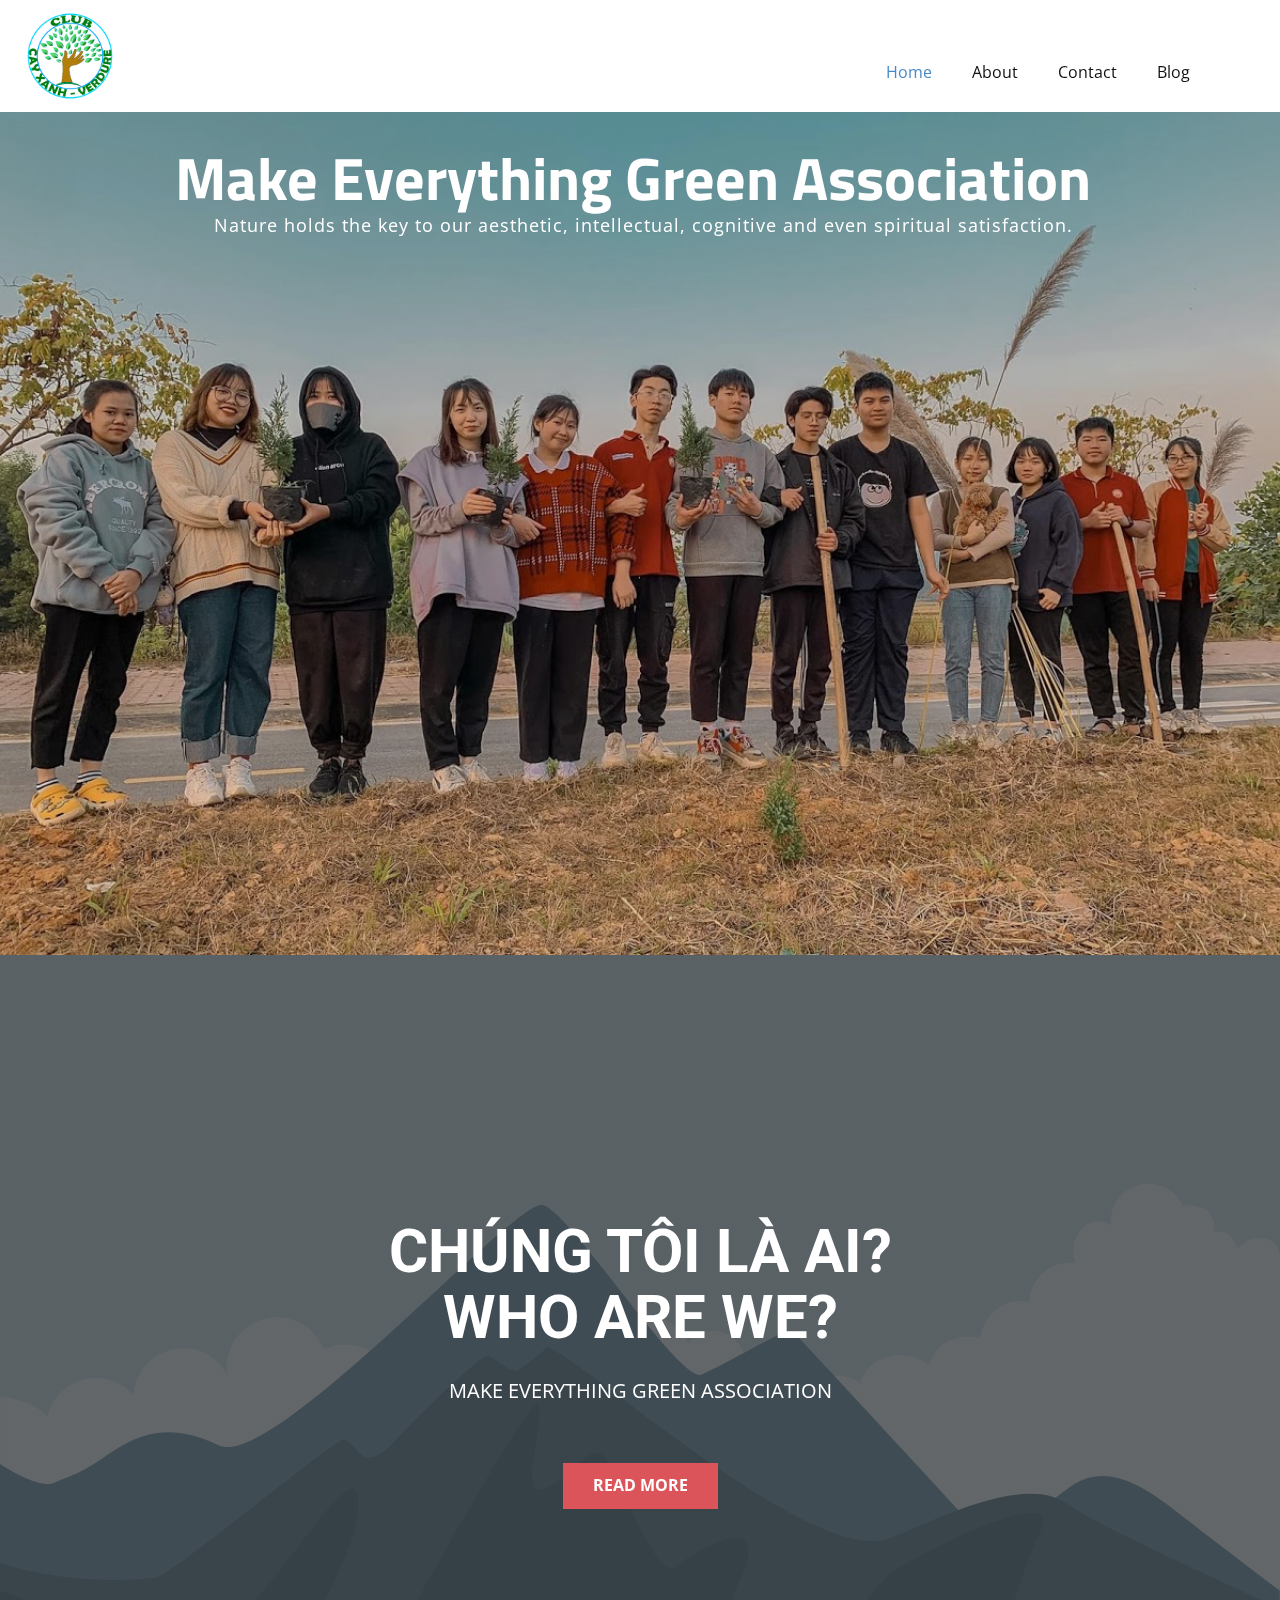
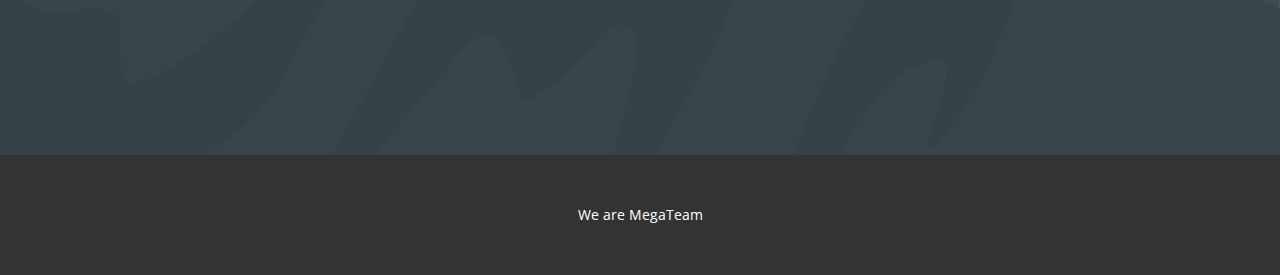
<file: index.html>
<!DOCTYPE html>
<html style="font-size: 16px;">
  <head>
    <meta name="viewport" content="width=device-width, initial-scale=1.0">
    <meta charset="utf-8">
    <meta name="keywords" content="Make Everything Green Association, CHÚNG TÔI LÀ AI?WHO ARE WE?, Xin chào mọi người!​">
    <meta name="description" content="">
    <meta name="page_type" content="np-template-header-footer-from-plugin">
    <title>Home</title>
    <link rel="stylesheet" href="nicepage.css" media="screen">
<link rel="stylesheet" href="Home.css" media="screen">
    <script class="u-script" type="text/javascript" src="jquery.js" defer=""></script>
    <script class="u-script" type="text/javascript" src="nicepage.js" defer=""></script>
    <meta name="generator" content="MegaTeam, CopCute">
    <link id="u-theme-google-font" rel="stylesheet" href="https://fonts.googleapis.com/css?family=Roboto:100,100i,300,300i,400,400i,500,500i,700,700i,900,900i|Open+Sans:300,300i,400,400i,600,600i,700,700i,800,800i">
    <link id="u-page-google-font" rel="stylesheet" href="https://fonts.googleapis.com/css?family=titillium-Web">
    
    
    
    <script type="application/ld+json">{
		"@context": "https://schema.org",
		"@type": "Organization",
		"name": "Site1",
		"url": "index.html",
		"logo": "images/1.png"
}</script>
    <meta property="og:title" content="Home">
    <meta property="og:type" content="website">
    <meta name="theme-color" content="#478ac9">
    <link rel="canonical" href="index.html">
    <meta property="og:url" content="index.html">
  </head>
  <body data-home-page="Home.html" data-home-page-title="Home" class="u-body"><header class="u-clearfix u-header u-sticky u-header" id="sec-1e62"><div class="u-clearfix u-sheet u-sheet-1">
        <a href="#" class="u-image u-logo u-image-1" data-image-width="2222" data-image-height="2876">
          <img src="images/1.png" class="u-logo-image u-logo-image-1" data-image-width="130.2369">
        </a>
        <nav class="u-menu u-menu-dropdown u-offcanvas u-menu-1">
          <div class="menu-collapse" style="font-size: 1rem; letter-spacing: 0px;">
            <a class="u-button-style u-custom-left-right-menu-spacing u-custom-padding-bottom u-custom-top-bottom-menu-spacing u-nav-link u-text-active-palette-1-base u-text-hover-palette-2-base" href="#">
              <svg><use xmlns:xlink="https://www.w3.org/1999/xlink" xlink:href="#menu-hamburger"></use></svg>
              <svg version="1.1" xmlns="https://www.w3.org/2000/svg" xmlns:xlink="https://www.w3.org/1999/xlink"><defs><symbol id="menu-hamburger" viewBox="0 0 16 16" style="width: 16px; height: 16px;"><rect y="1" width="16" height="2"></rect><rect y="7" width="16" height="2"></rect><rect y="13" width="16" height="2"></rect>
</symbol>
</defs></svg>
            </a>
          </div>
          <div class="u-custom-menu u-nav-container">
            <ul class="u-nav u-unstyled u-nav-1"><li class="u-nav-item"><a class="u-button-style u-nav-link u-text-active-palette-1-base u-text-hover-palette-2-base" href="Home.html" style="padding: 10px 20px;">Home</a>
</li><li class="u-nav-item"><a class="u-button-style u-nav-link u-text-active-palette-1-base u-text-hover-palette-2-base" href="About.html" style="padding: 10px 20px;">About</a>
</li><li class="u-nav-item"><a class="u-button-style u-nav-link u-text-active-palette-1-base u-text-hover-palette-2-base" href="Contact.html" style="padding: 10px 20px;">Contact</a>
</li><li class="u-nav-item"><a class="u-button-style u-nav-link u-text-active-palette-1-base u-text-hover-palette-2-base" href="https://blog.megateam.pw" style="padding: 10px 20px;">Blog</a>
</li></ul>
          </div>
          <div class="u-custom-menu u-nav-container-collapse">
            <div class="u-black u-container-style u-inner-container-layout u-opacity u-opacity-95 u-sidenav">
              <div class="u-sidenav-overflow">
                <div class="u-menu-close"></div>
                <ul class="u-align-center u-nav u-popupmenu-items u-unstyled u-nav-2"><li class="u-nav-item"><a class="u-button-style u-nav-link" href="Home.html" style="padding: 10px 20px;">Home</a>
</li><li class="u-nav-item"><a class="u-button-style u-nav-link" href="About.html" style="padding: 10px 20px;">About</a>
</li><li class="u-nav-item"><a class="u-button-style u-nav-link" href="Contact.html" style="padding: 10px 20px;">Contact</a>
</li><li class="u-nav-item"><a class="u-button-style u-nav-link" href="https://blog.megateam.pw" style="padding: 10px 20px;">Blog</a>
</li></ul>
              </div>
            </div>
            <div class="u-black u-menu-overlay u-opacity u-opacity-70"></div>
          </div>
        </nav>
      </div></header>
    <section class="u-align-left u-clearfix u-image u-shading u-section-1" id="carousel_5701" data-image-width="1198" data-image-height="899">
      <div class="u-clearfix u-sheet u-sheet-1">
        <div class="u-align-left u-container-style u-group u-shape-rectangle u-group-1">
          <div class="u-container-layout u-valign-top-sm u-valign-top-xs u-container-layout-1">
            <h1 class="u-align-center u-custom-font u-text u-text-body-alt-color u-title u-text-1" data-animation-name="lightSpeedIn" data-animation-duration="1000" data-animation-delay="0" data-animation-direction="">Make Everything Green Association<br>
            </h1>
            <p class="u-align-center u-large-text u-text u-text-body-alt-color u-text-variant u-text-2" data-animation-name="fadeIn" data-animation-duration="1000" data-animation-delay="0">&nbsp;Nature holds the key to our aesthetic, intellectual, cognitive and even spiritual satisfaction.<br>
            </p>
          </div>
        </div>
      </div>
    </section>
    <section class="u-align-center u-clearfix u-image u-shading u-section-2" src="" data-image-width="256" data-image-height="256" id="sec-b10e">
      <div class="u-clearfix u-sheet u-sheet-1">
        <h1 class="u-align-center-sm u-align-center-xs u-text u-title u-text-1" data-animation-name="flipIn" data-animation-duration="1000" data-animation-delay="0" data-animation-direction="X">CHÚNG TÔI LÀ AI?<br>WHO ARE WE?
        </h1>
        <p class="u-large-text u-text u-text-variant u-text-2" data-animation-name="jackInTheBox" data-animation-duration="1000" data-animation-delay="0" data-animation-direction="">MAKE EVERYTHING GREEN ASSOCIATION</p>
        <a href="#" class="u-btn u-button-style u-palette-2-base u-btn-1" data-animation-name="rubberBand" data-animation-duration="1500" data-animation-delay="0" data-animation-direction="">Read More</a>
      </div>
    </section>
    
    
    <footer class="u-align-center u-clearfix u-footer u-grey-80 u-footer" id="sec-a32e"><div class="u-clearfix u-sheet u-sheet-1">
        <p class="u-small-text u-text u-text-variant u-text-1">We are MegaTeam</p>
      </div></footer>
  </body>
</html>
</file>
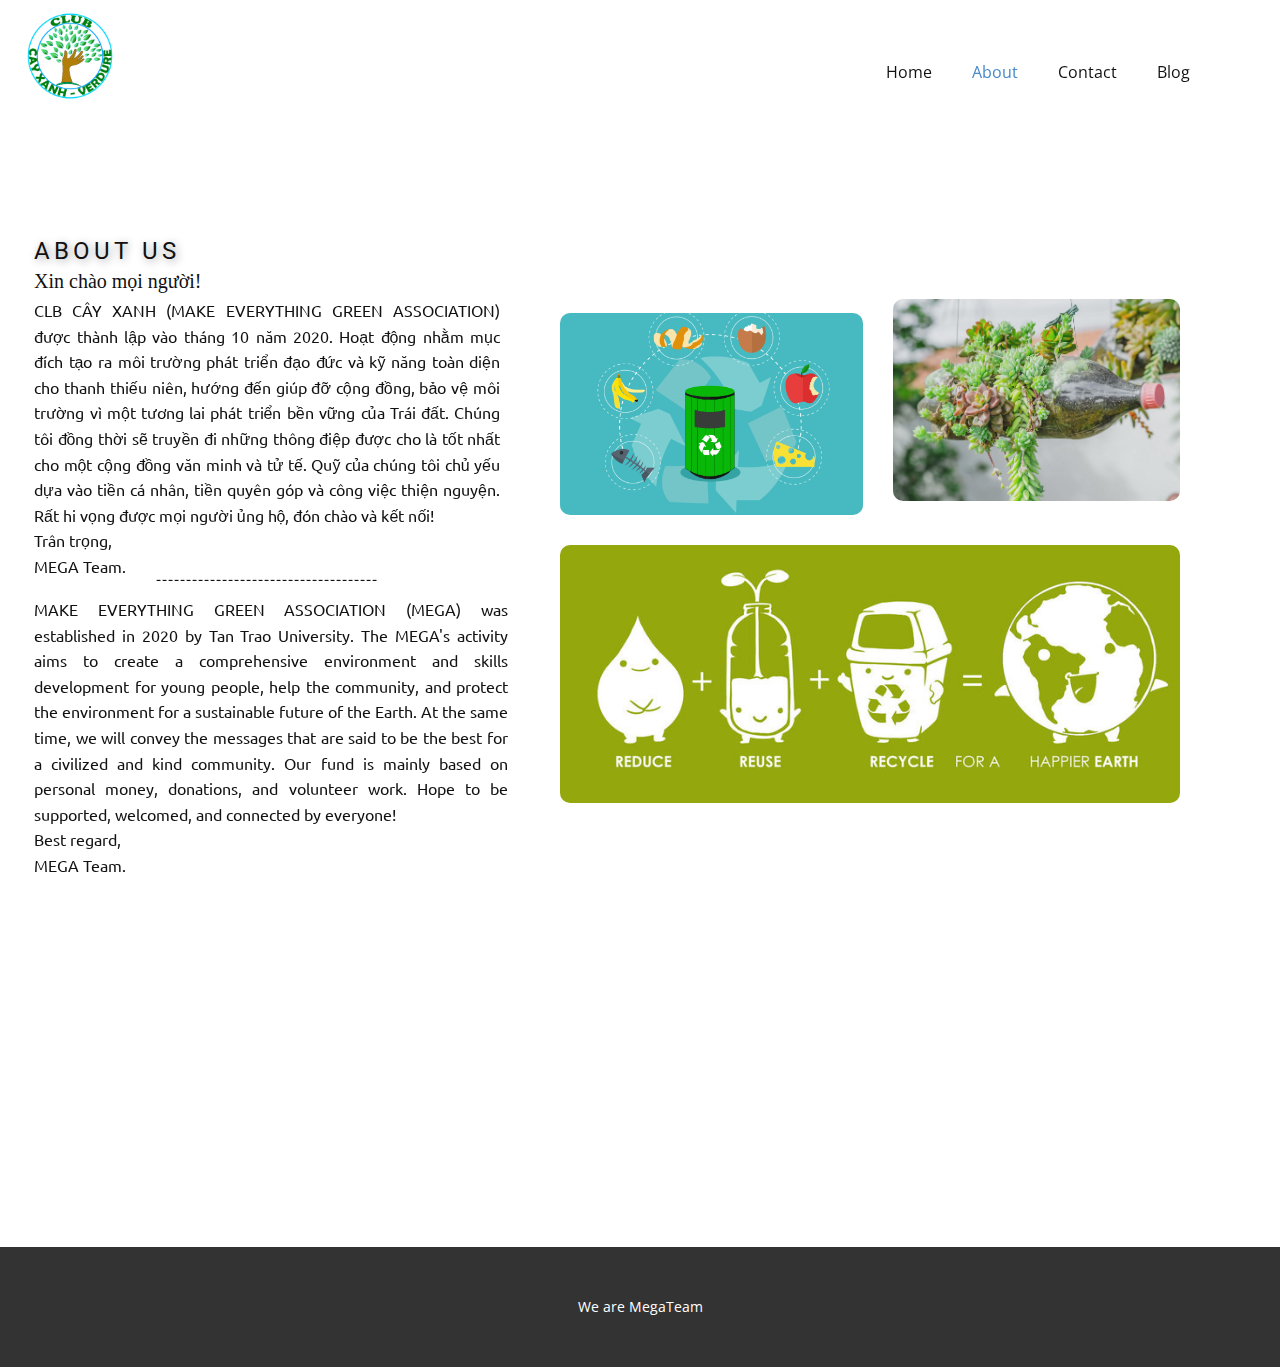
<file: About.html>
<!DOCTYPE html>
<html style="font-size: 16px;">
  <head>
    <meta name="viewport" content="width=device-width, initial-scale=1.0">
    <meta charset="utf-8">
    <meta name="keywords" content="MegaTeam, Mega Team, Câu lạc bộ cây xanh, CLB cây xanh, Tuyên Quang, TSE, Đại Học Tân Trào​">
    <meta name="description" content="">
    <meta name="page_type" content="np-template-header-footer-from-plugin">
    <title>About</title>
    <link rel="stylesheet" href="nicepage.css" media="screen">
<link rel="stylesheet" href="About.css" media="screen">
    <script class="u-script" type="text/javascript" src="jquery.js" defer=""></script>
    <script class="u-script" type="text/javascript" src="nicepage.js" defer=""></script>
    <meta name="generator" content="MegaTeam, CopCute">
    <link id="u-theme-google-font" rel="stylesheet" href="https://fonts.googleapis.com/css?family=Roboto:100,100i,300,300i,400,400i,500,500i,700,700i,900,900i|Open+Sans:300,300i,400,400i,600,600i,700,700i,800,800i">
    <link id="u-page-google-font" rel="stylesheet" href="https://fonts.googleapis.com/css?family=Roboto:100,100i,300,300i,400,400i,500,500i,700,700i,900,900i|Ubuntu:300,300i,400,400i,500,500i,700,700i">
    
    
    <script type="application/ld+json">{
		"@context": "https://schema.org",
		"@type": "Organization",
		"name": "Site1",
		"url": "index.html",
		"logo": "images/1.png"
}</script>
    <meta property="og:title" content="About">
    <meta property="og:type" content="website">
    <meta name="theme-color" content="#478ac9">
    <link rel="canonical" href="index.html">
    <meta property="og:url" content="index.html">
  </head>
  <body class="u-body"><header class="u-clearfix u-header u-sticky u-header" id="sec-1e62"><div class="u-clearfix u-sheet u-sheet-1">
        <a href="#" class="u-image u-logo u-image-1" data-image-width="2222" data-image-height="2876">
          <img src="images/1.png" class="u-logo-image u-logo-image-1" data-image-width="130.2369">
        </a>
        <nav class="u-menu u-menu-dropdown u-offcanvas u-menu-1">
          <div class="menu-collapse" style="font-size: 1rem; letter-spacing: 0px;">
            <a class="u-button-style u-custom-left-right-menu-spacing u-custom-padding-bottom u-custom-top-bottom-menu-spacing u-nav-link u-text-active-palette-1-base u-text-hover-palette-2-base" href="#">
              <svg><use xmlns:xlink="https://www.w3.org/1999/xlink" xlink:href="#menu-hamburger"></use></svg>
              <svg version="1.1" xmlns="https://www.w3.org/2000/svg" xmlns:xlink="https://www.w3.org/1999/xlink"><defs><symbol id="menu-hamburger" viewBox="0 0 16 16" style="width: 16px; height: 16px;"><rect y="1" width="16" height="2"></rect><rect y="7" width="16" height="2"></rect><rect y="13" width="16" height="2"></rect>
</symbol>
</defs></svg>
            </a>
          </div>
          <div class="u-custom-menu u-nav-container">
            <ul class="u-nav u-unstyled u-nav-1"><li class="u-nav-item"><a class="u-button-style u-nav-link u-text-active-palette-1-base u-text-hover-palette-2-base" href="Home.html" style="padding: 10px 20px;">Home</a>
</li><li class="u-nav-item"><a class="u-button-style u-nav-link u-text-active-palette-1-base u-text-hover-palette-2-base" href="About.html" style="padding: 10px 20px;">About</a>
</li><li class="u-nav-item"><a class="u-button-style u-nav-link u-text-active-palette-1-base u-text-hover-palette-2-base" href="Contact.html" style="padding: 10px 20px;">Contact</a>
</li><li class="u-nav-item"><a class="u-button-style u-nav-link u-text-active-palette-1-base u-text-hover-palette-2-base" href="https://blog.megateam.pw" style="padding: 10px 20px;">Blog</a>
</li></ul>
          </div>
          <div class="u-custom-menu u-nav-container-collapse">
            <div class="u-black u-container-style u-inner-container-layout u-opacity u-opacity-95 u-sidenav">
              <div class="u-sidenav-overflow">
                <div class="u-menu-close"></div>
                <ul class="u-align-center u-nav u-popupmenu-items u-unstyled u-nav-2"><li class="u-nav-item"><a class="u-button-style u-nav-link" href="Home.html" style="padding: 10px 20px;">Home</a>
</li><li class="u-nav-item"><a class="u-button-style u-nav-link" href="About.html" style="padding: 10px 20px;">About</a>
</li><li class="u-nav-item"><a class="u-button-style u-nav-link" href="Contact.html" style="padding: 10px 20px;">Contact</a>
</li><li class="u-nav-item"><a class="u-button-style u-nav-link" href="https://blog.megateam.pw" style="padding: 10px 20px;">Blog</a>
</li></ul>
              </div>
            </div>
            <div class="u-black u-menu-overlay u-opacity u-opacity-70"></div>
          </div>
        </nav>
      </div></header> 
    <section class="u-clearfix u-valign-top-md u-valign-top-sm u-valign-top-xs u-section-1" id="sec-4101">
      <div class="u-clearfix u-sheet u-sheet-1">
        <img src="images/green-plant-growing-on-a-suspended-reused-plastic-bottle-1584279353.jpg" alt="" class="u-hidden-xs u-image u-image-round u-radius-10 u-image-1" data-image-width="1222" data-image-height="1600">
        <div class="u-container-style u-expanded-width-sm u-expanded-width-xs u-group u-group-1">
          <div class="u-container-layout u-container-layout-1">
            <h3 class="u-align-left u-text u-text-1"> about us</h3>
            <h1 class="u-align-left u-custom-font u-font-georgia u-text u-text-2">Xin chào mọi người! </h1>
            <p class="u-align-justify u-custom-font u-font-ubuntu u-text u-text-3" data-animation-name="bounceIn" data-animation-duration="1000" data-animation-delay="0" data-animation-direction="">CLB CÂY XANH (MAKE EVERYTHING GREEN ASSOCIATION) được thành lập vào tháng 10 năm 2020. Hoạt động nhằm mục đích tạo ra môi trường phát triển đạo đức và kỹ năng toàn diện cho thanh thiếu niên, hướng đến giúp đỡ cộng đồng, bảo vệ môi trường vì một tương lai phát triển bền vững của Trái đất. Chúng tôi đồng thời sẽ truyền đi những thông điệp được cho là tốt nhất cho một cộng đồng văn minh và tử tế. Quỹ của chúng tôi chủ yếu dựa vào tiền cá nhân, tiền quyên góp và cô​ng việc thiện nguyện. Rất hi vọng được mọi người ủng hộ, đón chào và kết nối!<br>Trân trọng,<br>MEGA Team.
            </p>
            <p class="u-align-center u-text u-text-4">-------------------------------------</p>
            <p class="u-align-justify u-custom-font u-font-ubuntu u-text u-text-5" data-animation-name="bounceIn" data-animation-duration="1000" data-animation-delay="0" data-animation-direction="">MAKE EVERYTHING GREEN ASSOCIATION (MEGA) was established in 2020 by Tan Trao University. The MEGA's activity aims to create a comprehensive environment and skills development for young people, help the community, and protect the environment for a sustainable future of the Earth. At the same time, we will convey the messages that are said to be the best for a civilized and kind community. Our fund is mainly based on personal money, donations, and volunteer work. Hope to be supported, welcomed, and connected by everyone!<br>Best regard,<br>MEGA Team.
            </p>
          </div>
        </div>
        <img src="images/h3.jpeg" alt="" class="u-expanded-width-xs u-hidden-sm u-image u-image-round u-radius-10 u-image-2" data-image-width="711" data-image-height="296" data-animation-name="fadeIn" data-animation-duration="1000" data-animation-delay="0">
        <img src="images/2017-10-WORKLIFE-compost-recycling-food-waste-vector-illo-123rf-60048552-EDIT-MAIN-1024x768.png" alt="" class="u-hidden-md u-hidden-sm u-hidden-xs u-image u-image-round u-radius-10 u-image-3" data-image-width="1024" data-image-height="768">
      </div>
    </section>
    
    
    <footer class="u-align-center u-clearfix u-footer u-grey-80 u-footer" id="sec-a32e"><div class="u-clearfix u-sheet u-sheet-1">
        <p class="u-small-text u-text u-text-variant u-text-1">We are MegaTeam</p>
      </div></footer>
  </body>
</html>
</file>
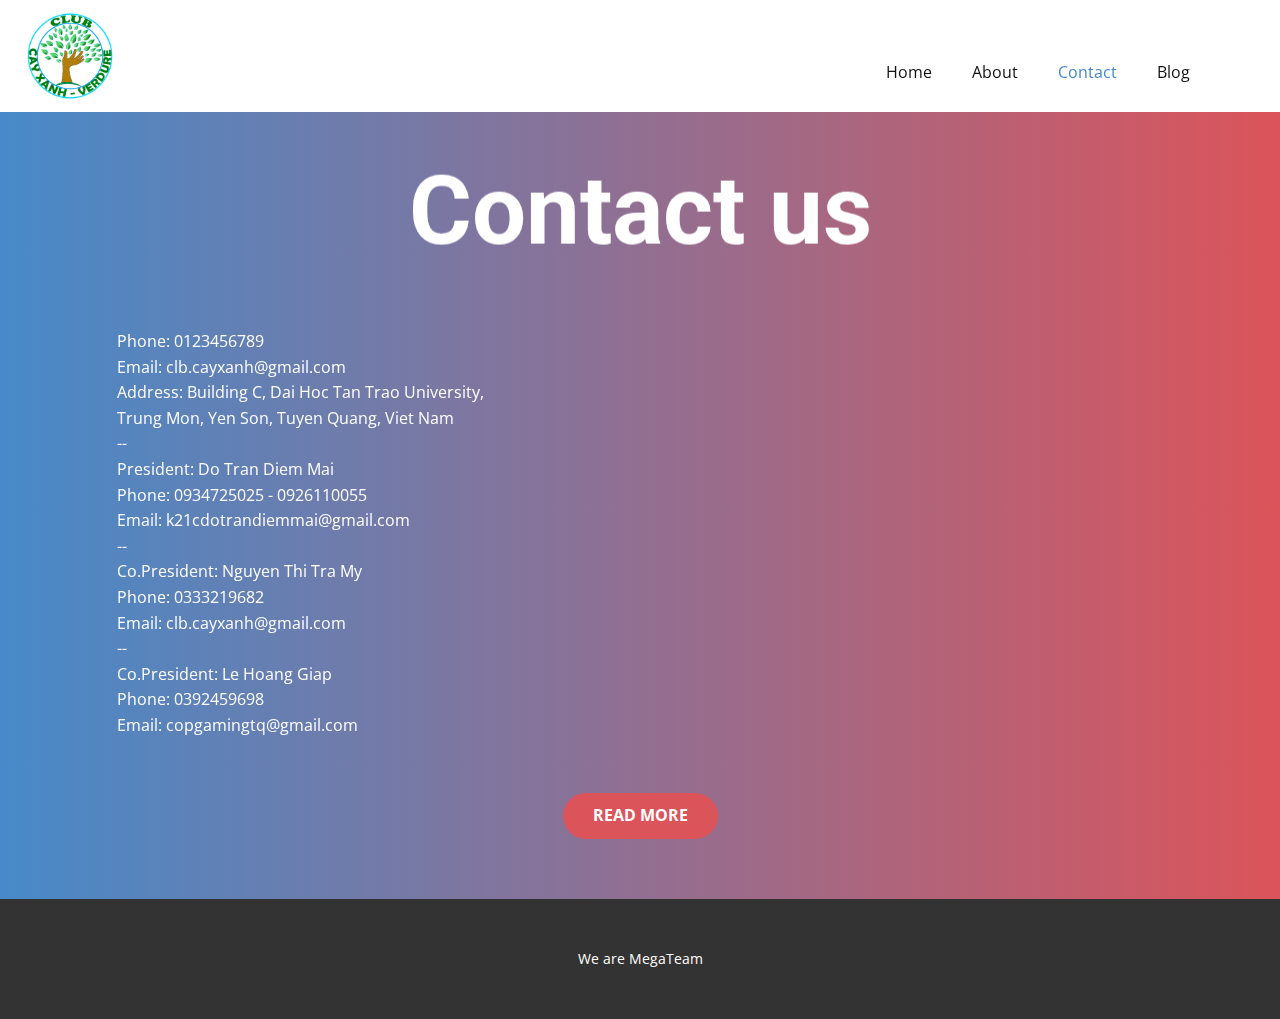
<file: Contact.html>
<!DOCTYPE html>
<html style="font-size: 16px;">
  <head>
    <meta name="viewport" content="width=device-width, initial-scale=1.0">
    <meta charset="utf-8">
    <meta name="keywords" content="Contact">
    <meta name="description" content="">
    <meta name="page_type" content="np-template-header-footer-from-plugin">
    <title>Contact</title>
    <link rel="stylesheet" href="nicepage.css" media="screen">
<link rel="stylesheet" href="Contact.css" media="screen">
    <script class="u-script" type="text/javascript" src="jquery.js" defer=""></script>
    <script class="u-script" type="text/javascript" src="nicepage.js" defer=""></script>
    <meta name="generator" content="MegaTeam, CopCute">
    <link id="u-theme-google-font" rel="stylesheet" href="https://fonts.googleapis.com/css?family=Roboto:100,100i,300,300i,400,400i,500,500i,700,700i,900,900i|Open+Sans:300,300i,400,400i,600,600i,700,700i,800,800i">
    
    
    <script type="application/ld+json">{
		"@context": "https://schema.org",
		"@type": "Organization",
		"name": "Site1",
		"url": "index.html",
		"logo": "images/1.png"
}</script>
    <meta property="og:title" content="Contact">
    <meta property="og:type" content="website">
    <meta name="theme-color" content="#478ac9">
    <link rel="canonical" href="index.html">
    <meta property="og:url" content="index.html">
  </head>
  <body class="u-body"><header class="u-clearfix u-header u-sticky u-header" id="sec-1e62"><div class="u-clearfix u-sheet u-sheet-1">
        <a href="#" class="u-image u-logo u-image-1" data-image-width="2222" data-image-height="2876">
          <img src="images/1.png" class="u-logo-image u-logo-image-1" data-image-width="130.2369">
        </a>
        <nav class="u-menu u-menu-dropdown u-offcanvas u-menu-1">
          <div class="menu-collapse" style="font-size: 1rem; letter-spacing: 0px;">
            <a class="u-button-style u-custom-left-right-menu-spacing u-custom-padding-bottom u-custom-top-bottom-menu-spacing u-nav-link u-text-active-palette-1-base u-text-hover-palette-2-base" href="#">
              <svg><use xmlns:xlink="https://www.w3.org/1999/xlink" xlink:href="#menu-hamburger"></use></svg>
              <svg version="1.1" xmlns="https://www.w3.org/2000/svg" xmlns:xlink="https://www.w3.org/1999/xlink"><defs><symbol id="menu-hamburger" viewBox="0 0 16 16" style="width: 16px; height: 16px;"><rect y="1" width="16" height="2"></rect><rect y="7" width="16" height="2"></rect><rect y="13" width="16" height="2"></rect>
</symbol>
</defs></svg>
            </a>
          </div>
          <div class="u-custom-menu u-nav-container">
            <ul class="u-nav u-unstyled u-nav-1"><li class="u-nav-item"><a class="u-button-style u-nav-link u-text-active-palette-1-base u-text-hover-palette-2-base" href="Home.html" style="padding: 10px 20px;">Home</a>
</li><li class="u-nav-item"><a class="u-button-style u-nav-link u-text-active-palette-1-base u-text-hover-palette-2-base" href="About.html" style="padding: 10px 20px;">About</a>
</li><li class="u-nav-item"><a class="u-button-style u-nav-link u-text-active-palette-1-base u-text-hover-palette-2-base" href="Contact.html" style="padding: 10px 20px;">Contact</a>
</li><li class="u-nav-item"><a class="u-button-style u-nav-link u-text-active-palette-1-base u-text-hover-palette-2-base" href="https://blog.megateam.pw" style="padding: 10px 20px;">Blog</a>
</li></ul>
          </div>
          <div class="u-custom-menu u-nav-container-collapse">
            <div class="u-black u-container-style u-inner-container-layout u-opacity u-opacity-95 u-sidenav">
              <div class="u-sidenav-overflow">
                <div class="u-menu-close"></div>
                <ul class="u-align-center u-nav u-popupmenu-items u-unstyled u-nav-2"><li class="u-nav-item"><a class="u-button-style u-nav-link" href="Home.html" style="padding: 10px 20px;">Home</a>
</li><li class="u-nav-item"><a class="u-button-style u-nav-link" href="About.html" style="padding: 10px 20px;">About</a>
</li><li class="u-nav-item"><a class="u-button-style u-nav-link" href="Contact.html" style="padding: 10px 20px;">Contact</a>
</li><li class="u-nav-item"><a class="u-button-style u-nav-link" href="https://blog.megateam.pw" style="padding: 10px 20px;">Blog</a>
</li></ul>
              </div>
            </div>
            <div class="u-black u-menu-overlay u-opacity u-opacity-70"></div>
          </div>
        </nav>
      </div></header>
    <section class="skrollable skrollable-between u-align-center u-clearfix u-gradient u-section-1" id="sec-f78a">
      <div class="u-clearfix u-sheet u-sheet-1">
        <h1 class="u-text u-text-body-alt-color u-title u-text-1" data-animation-name="slideIn" data-animation-duration="1000" data-animation-delay="0" data-animation-direction="Down"><b>Contact us</b>
        </h1>
        <p class="u-align-left u-large-text u-text u-text-body-alt-color u-text-variant u-text-2" data-animation-name="jackInTheBox" data-animation-duration="1000" data-animation-delay="0" data-animation-direction="">Phone: 0123456789<br>Email: clb.cayxanh@gmail.com<br>Address: Building C, Dai Hoc Tan Trao University, Trung Mon, Yen Son, Tuyen Quang, Viet Nam<br>--<br>President: Do Tran Diem Mai<br>Phone: 0934725025 - 0926110055<br>Email: k21cdotrandiemmai@gmail.com<br>--<br>Co.President: Nguyen Thi Tra My<br>Phone: 0333219682<br>Email: clb.cayxanh@gmail.com<br>--<br>Co.President: Le Hoang Giap<br>Phone: 0392459698<br>Email: copgamingtq@gmail.com<br>
        </p>
        <a href="#" class="u-btn u-btn-round u-button-style u-palette-2-base u-radius-50 u-btn-1">Read More</a>
      </div>
    </section>
    
    
    <footer class="u-align-center u-clearfix u-footer u-grey-80 u-footer" id="sec-a32e"><div class="u-clearfix u-sheet u-sheet-1">
        <p class="u-small-text u-text u-text-variant u-text-1">We are MegaTeam</p>
      </div></footer>
  </body>
</html>
</file>
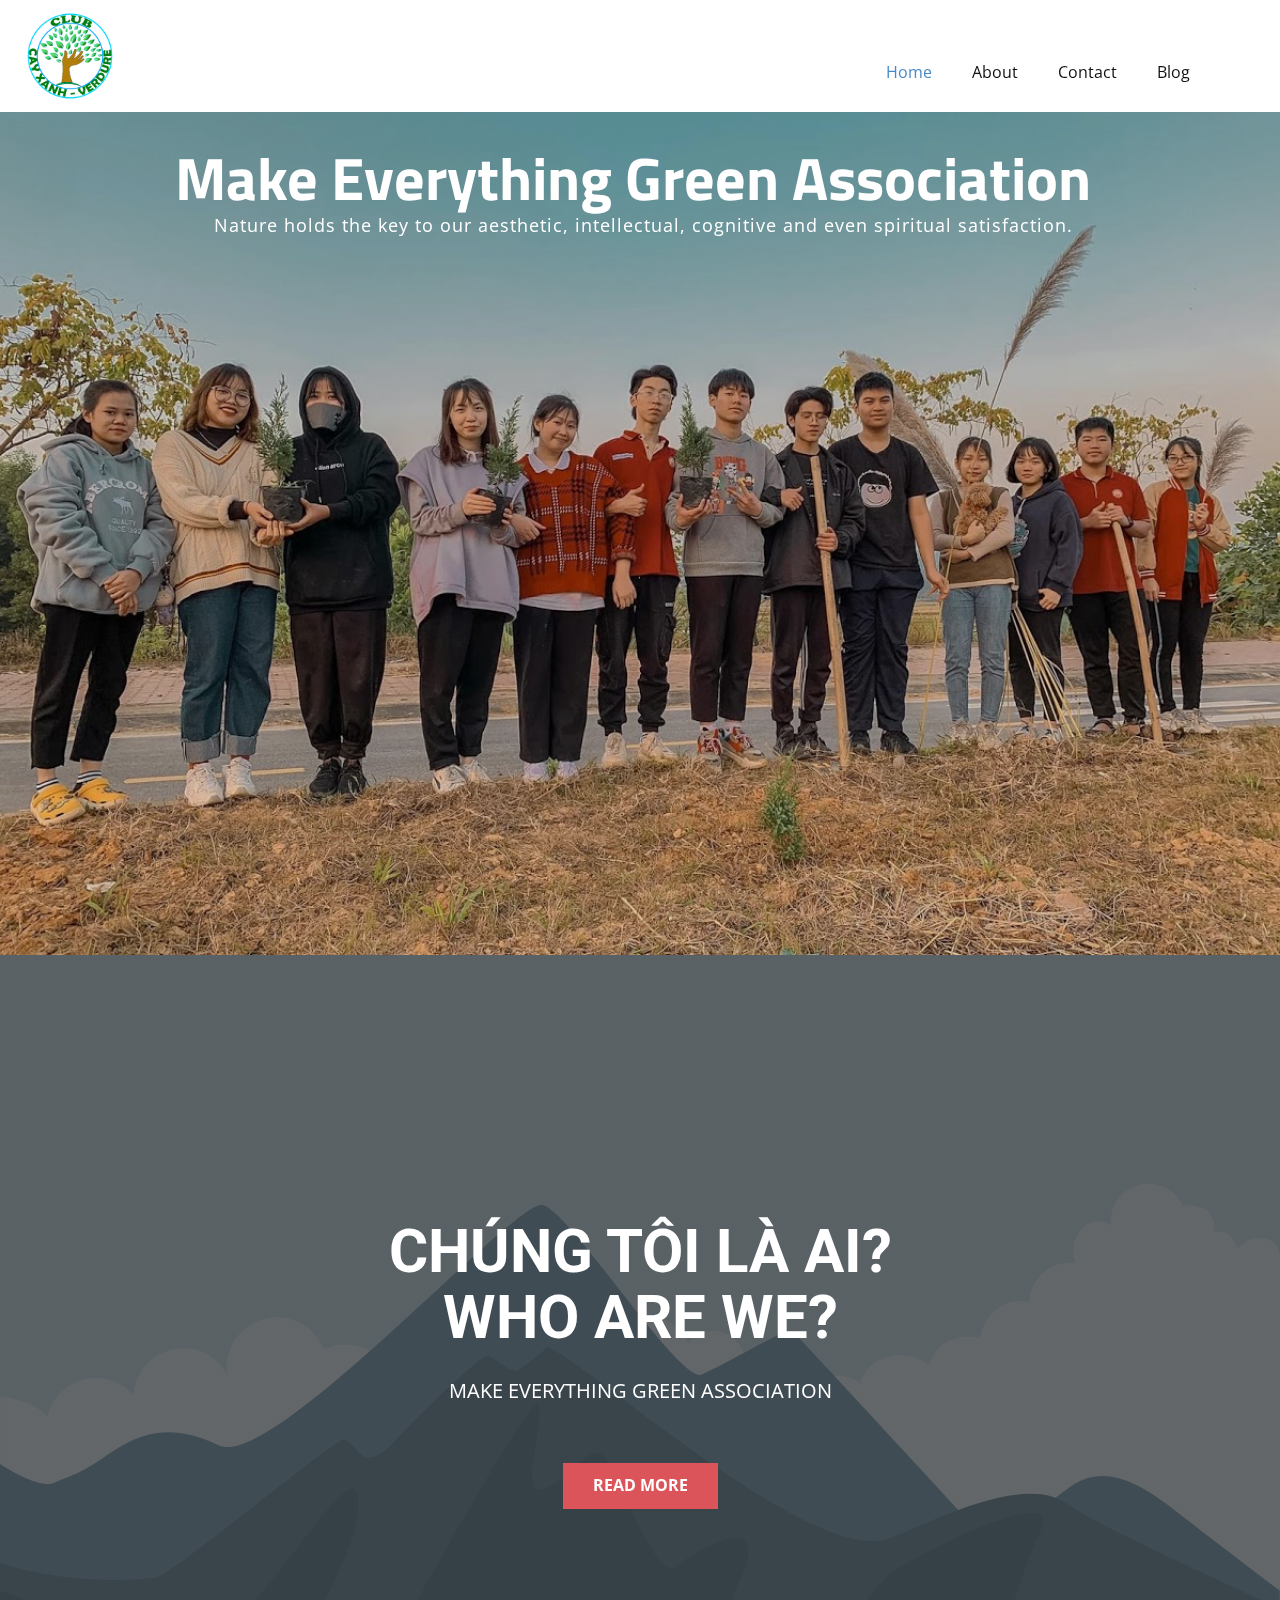
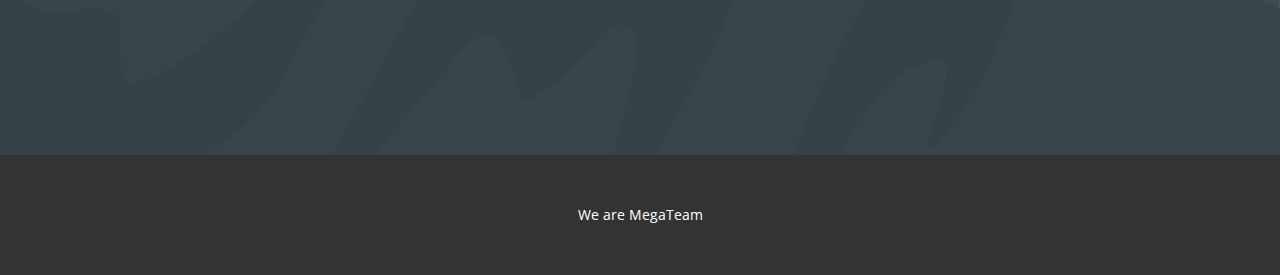
<file: Home.html>
<!DOCTYPE html>
<html style="font-size: 16px;">
  <head>
    <meta name="viewport" content="width=device-width, initial-scale=1.0">
    <meta charset="utf-8">
    <meta name="keywords" content="Make Everything Green Association, CHÚNG TÔI LÀ AI?WHO ARE WE?, Xin chào mọi người!​">
    <meta name="description" content="">
    <meta name="page_type" content="np-template-header-footer-from-plugin">
    <title>Home</title>
    <link rel="stylesheet" href="nicepage.css" media="screen">
<link rel="stylesheet" href="Home.css" media="screen">
    <script class="u-script" type="text/javascript" src="jquery.js" defer=""></script>
    <script class="u-script" type="text/javascript" src="nicepage.js" defer=""></script>
    <meta name="generator" content="MegaTeam, CopCute">
    <link id="u-theme-google-font" rel="stylesheet" href="https://fonts.googleapis.com/css?family=Roboto:100,100i,300,300i,400,400i,500,500i,700,700i,900,900i|Open+Sans:300,300i,400,400i,600,600i,700,700i,800,800i">
    <link id="u-page-google-font" rel="stylesheet" href="https://fonts.googleapis.com/css?family=titillium-Web">
    
    
    
    <script type="application/ld+json">{
		"@context": "https://schema.org",
		"@type": "Organization",
		"name": "Site1",
		"url": "index.html",
		"logo": "images/1.png"
}</script>
    <meta property="og:title" content="Home">
    <meta property="og:type" content="website">
    <meta name="theme-color" content="#478ac9">
    <link rel="canonical" href="index.html">
    <meta property="og:url" content="index.html">
  </head>
  <body class="u-body"><header class="u-clearfix u-header u-sticky u-header" id="sec-1e62"><div class="u-clearfix u-sheet u-sheet-1">
        <a href="#" class="u-image u-logo u-image-1" data-image-width="2222" data-image-height="2876">
          <img src="images/1.png" class="u-logo-image u-logo-image-1" data-image-width="130.2369">
        </a>
        <nav class="u-menu u-menu-dropdown u-offcanvas u-menu-1">
          <div class="menu-collapse" style="font-size: 1rem; letter-spacing: 0px;">
            <a class="u-button-style u-custom-left-right-menu-spacing u-custom-padding-bottom u-custom-top-bottom-menu-spacing u-nav-link u-text-active-palette-1-base u-text-hover-palette-2-base" href="#">
              <svg><use xmlns:xlink="https://www.w3.org/1999/xlink" xlink:href="#menu-hamburger"></use></svg>
              <svg version="1.1" xmlns="https://www.w3.org/2000/svg" xmlns:xlink="https://www.w3.org/1999/xlink"><defs><symbol id="menu-hamburger" viewBox="0 0 16 16" style="width: 16px; height: 16px;"><rect y="1" width="16" height="2"></rect><rect y="7" width="16" height="2"></rect><rect y="13" width="16" height="2"></rect>
</symbol>
</defs></svg>
            </a>
          </div>
          <div class="u-custom-menu u-nav-container">
            <ul class="u-nav u-unstyled u-nav-1"><li class="u-nav-item"><a class="u-button-style u-nav-link u-text-active-palette-1-base u-text-hover-palette-2-base" href="Home.html" style="padding: 10px 20px;">Home</a>
</li><li class="u-nav-item"><a class="u-button-style u-nav-link u-text-active-palette-1-base u-text-hover-palette-2-base" href="About.html" style="padding: 10px 20px;">About</a>
</li><li class="u-nav-item"><a class="u-button-style u-nav-link u-text-active-palette-1-base u-text-hover-palette-2-base" href="Contact.html" style="padding: 10px 20px;">Contact</a>
</li><li class="u-nav-item"><a class="u-button-style u-nav-link u-text-active-palette-1-base u-text-hover-palette-2-base" href="https://blog.megateam.pw" style="padding: 10px 20px;">Blog</a>
</li></ul>
          </div>
          <div class="u-custom-menu u-nav-container-collapse">
            <div class="u-black u-container-style u-inner-container-layout u-opacity u-opacity-95 u-sidenav">
              <div class="u-sidenav-overflow">
                <div class="u-menu-close"></div>
                <ul class="u-align-center u-nav u-popupmenu-items u-unstyled u-nav-2"><li class="u-nav-item"><a class="u-button-style u-nav-link" href="Home.html" style="padding: 10px 20px;">Home</a>
</li><li class="u-nav-item"><a class="u-button-style u-nav-link" href="About.html" style="padding: 10px 20px;">About</a>
</li><li class="u-nav-item"><a class="u-button-style u-nav-link" href="Contact.html" style="padding: 10px 20px;">Contact</a>
</li><li class="u-nav-item"><a class="u-button-style u-nav-link" href="https://blog.megateam.pw" style="padding: 10px 20px;">Blog</a>
</li></ul>
              </div>
            </div>
            <div class="u-black u-menu-overlay u-opacity u-opacity-70"></div>
          </div>
        </nav>
      </div></header>
    <section class="u-align-left u-clearfix u-image u-shading u-section-1" id="carousel_5701" data-image-width="1198" data-image-height="899">
      <div class="u-clearfix u-sheet u-sheet-1">
        <div class="u-align-left u-container-style u-group u-shape-rectangle u-group-1">
          <div class="u-container-layout u-valign-top-sm u-valign-top-xs u-container-layout-1">
            <h1 class="u-align-center u-custom-font u-text u-text-body-alt-color u-title u-text-1" data-animation-name="lightSpeedIn" data-animation-duration="1000" data-animation-delay="0" data-animation-direction="">Make Everything Green Association<br>
            </h1>
            <p class="u-align-center u-large-text u-text u-text-body-alt-color u-text-variant u-text-2" data-animation-name="fadeIn" data-animation-duration="1000" data-animation-delay="0">&nbsp;Nature holds the key to our aesthetic, intellectual, cognitive and even spiritual satisfaction.<br>
            </p>
          </div>
        </div>
      </div>
    </section>
    <section class="u-align-center u-clearfix u-image u-shading u-section-2" src="" data-image-width="256" data-image-height="256" id="sec-b10e">
      <div class="u-clearfix u-sheet u-sheet-1">
        <h1 class="u-align-center-sm u-align-center-xs u-text u-title u-text-1" data-animation-name="flipIn" data-animation-duration="1000" data-animation-delay="0" data-animation-direction="X">CHÚNG TÔI LÀ AI?<br>WHO ARE WE?
        </h1>
        <p class="u-large-text u-text u-text-variant u-text-2" data-animation-name="jackInTheBox" data-animation-duration="1000" data-animation-delay="0" data-animation-direction="">MAKE EVERYTHING GREEN ASSOCIATION</p>
        <a href="#" class="u-btn u-button-style u-palette-2-base u-btn-1" data-animation-name="rubberBand" data-animation-duration="1500" data-animation-delay="0" data-animation-direction="">Read More</a>
      </div>
    </section>
    
    
    <footer class="u-align-center u-clearfix u-footer u-grey-80 u-footer" id="sec-a32e"><div class="u-clearfix u-sheet u-sheet-1">
        <p class="u-small-text u-text u-text-variant u-text-1">We are MegaTeam</p>
      </div></footer>
  </body>
</html>
</file>
